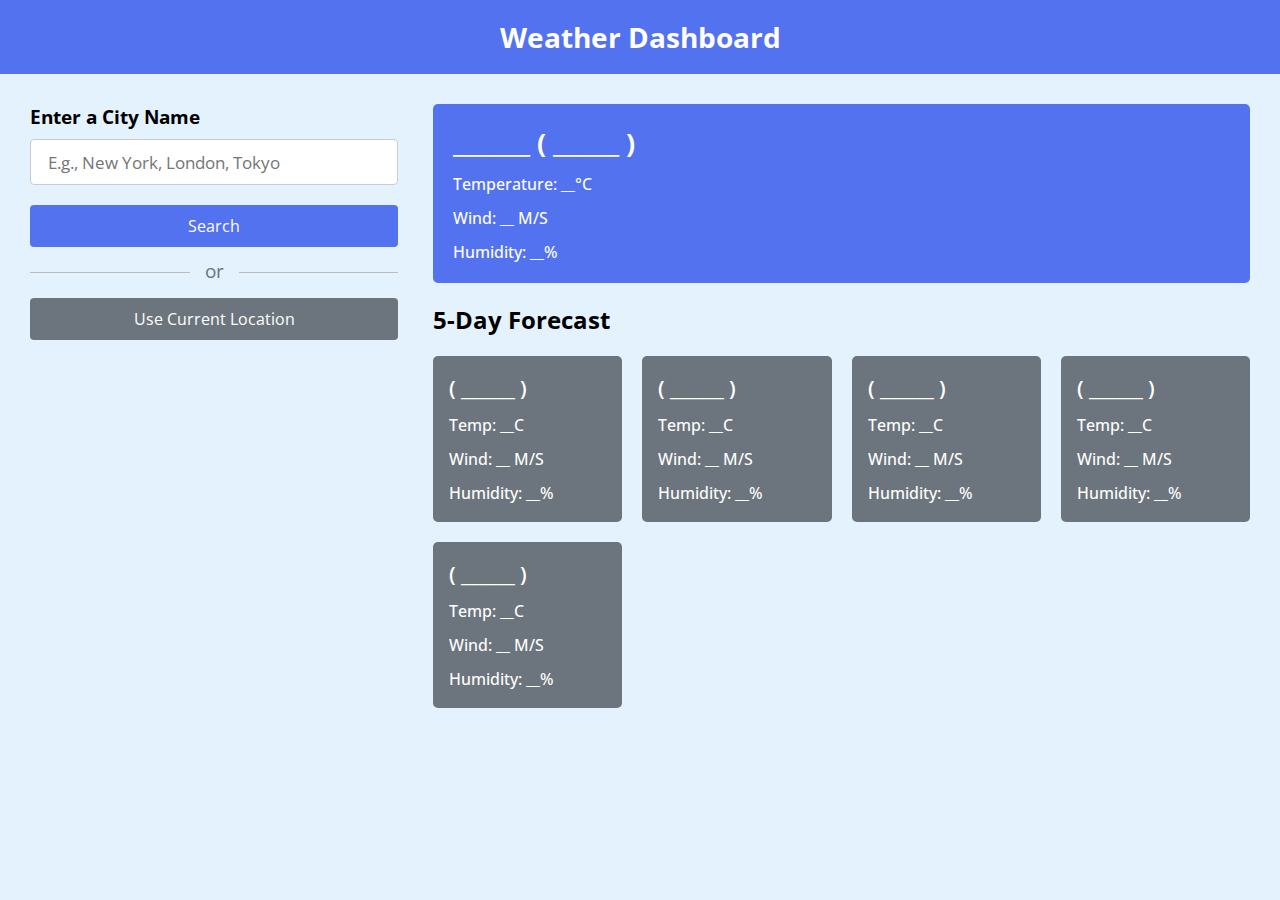
<file: problem1/index.html>
<!DOCTYPE html>

<html lang="en">
<head>
  <meta charset="utf-8">
  <title>Weather App Project JavaScript</title>
  <link rel="stylesheet" href="styles.css">
  <meta name="viewport" content="width=device-width, initial-scale=1.0">
  <script src="script.js" defer></script>
</head>
<body>
  <h1>Weather Dashboard</h1>
  <div class="container">
    <div class="weather-input">
      <h3>Enter a City Name</h3>
      <input class="city-input" type="text" placeholder="E.g., New York, London, Tokyo">
      <button class="search-btn">Search</button>
      <div class="separator"></div>
      <button class="location-btn">Use Current Location</button>
    </div>
    <div class="weather-data">
      <div class="current-weather">
        <div class="details">
          <h2>_______ ( ______ )</h2>
          <h6>Temperature: __°C</h6>
          <h6>Wind: __ M/S</h6>
          <h6>Humidity: __%</h6>
        </div>
      </div>
      <div class="days-forecast">
        <h2>5-Day Forecast</h2>
        <ul class="weather-cards">
          <li class="card">
            <h3>( ______ )</h3>
            <h6>Temp: __C</h6>
            <h6>Wind: __ M/S</h6>
            <h6>Humidity: __%</h6>
          </li>
          <li class="card">
            <h3>( ______ )</h3>
            <h6>Temp: __C</h6>
            <h6>Wind: __ M/S</h6>
            <h6>Humidity: __%</h6>
          </li>
          <li class="card">
            <h3>( ______ )</h3>
            <h6>Temp: __C</h6>
            <h6>Wind: __ M/S</h6>
            <h6>Humidity: __%</h6>
          </li>
          <li class="card">
            <h3>( ______ )</h3>
            <h6>Temp: __C</h6>
            <h6>Wind: __ M/S</h6>
            <h6>Humidity: __%</h6>
          </li>
          <li class="card">
            <h3>( ______ )</h3>
            <h6>Temp: __C</h6>
            <h6>Wind: __ M/S</h6>
            <h6>Humidity: __%</h6>
          </li>
        </ul>
      </div>
    </div>
  </div>
</body>
</html>
</file>
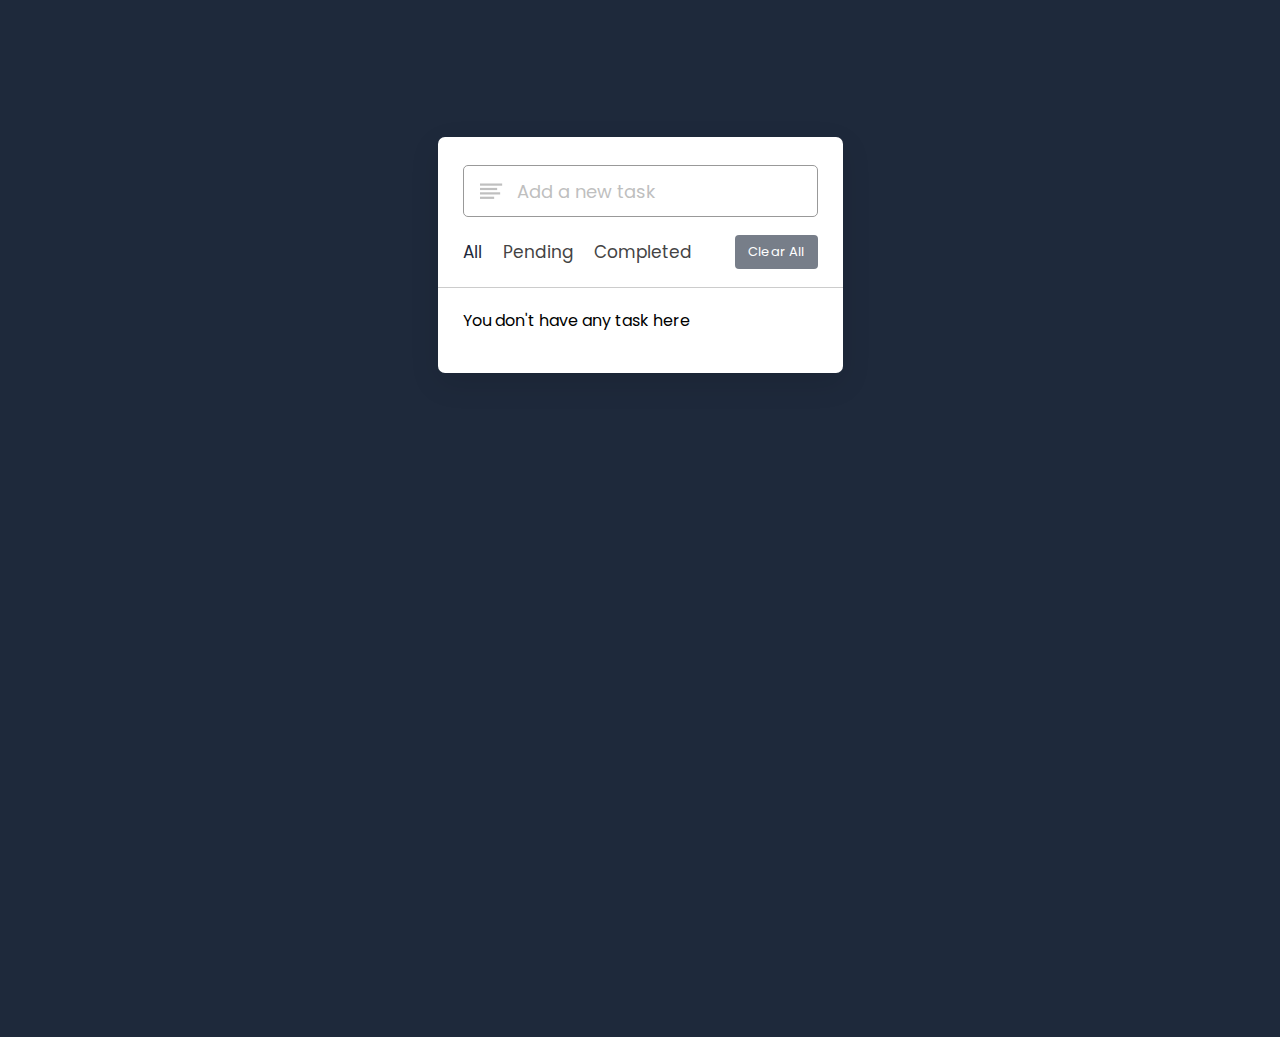
<file: problem3/index.html>
<!DOCTYPE html>
<html lang="en">

<head>
    <meta charset="UTF-8">
    <meta http-equiv="X-UA-Compatible" content="IE=edge">
    <meta name="viewport" content="width=device-width, initial-scale=1.0">
    <link rel="stylesheet" href="https://unicons.iconscout.com/release/v4.0.0/css/line.css">
    <link rel="stylesheet" href="style.css">
    <title>ToDo List</title>
</head>

<body>

    <div class="wrapper">
        <div class="task-input">
            <img src="bars-icon.svg">
            <input type="text" placeholder="Add a new task">
        </div>

        <div class="controls">
            <div class="filters">
                <span id="all" class="active">
                    All
                </span>
                <span id="pending">Pending</span>
                <span id="completed">Completed</span>
            </div>
            <button class="clear-btn">Clear All</button>
        </div>
        <ul class="task-box"></ul>

    </div>

    <script src="index.js"></script>
</body>

</html>
</file>
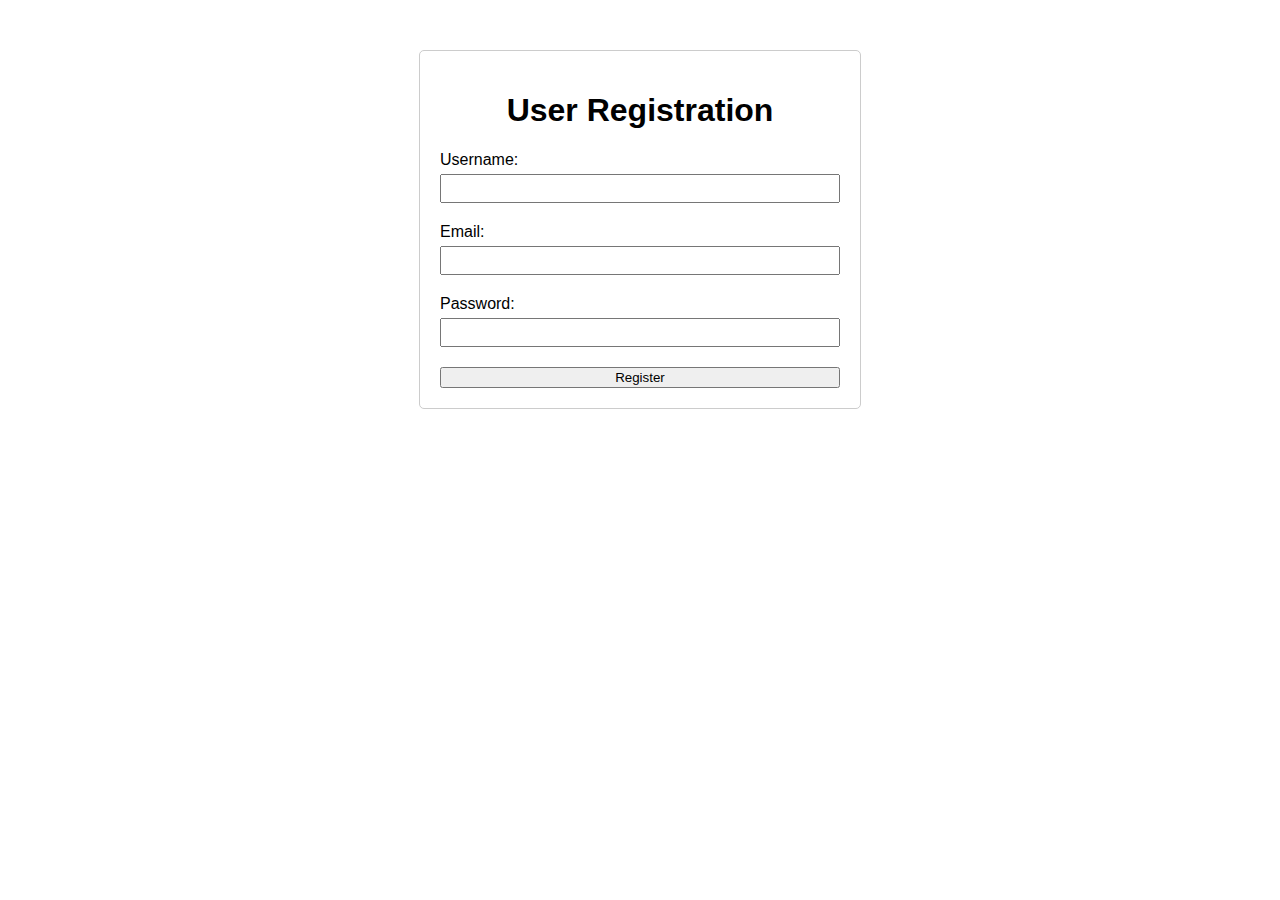
<file: problem4/index.html>
<!DOCTYPE html>
<html lang="en">
<head>
<meta charset="UTF-8">
<meta name="viewport" content="width=device-width, initial-scale=1.0">
<title>User Registration</title>
<link rel="stylesheet" href="styles.css">
</head>
<body>
<div class="container">
<h1>User Registration</h1>
<form id="registration-form">
<label for="username">Username:</label>
<input type="text" id="username" name="username" required>
<div id="username-error" class="error"></div>

<label for="email">Email:</label>
<input type="email" id="email" name="email" required>
<div id="email-error" class="error"></div>

<label for="password">Password:</label>
<input type="password" id="password" name="password" required>
<div id="password-error" class="error"></div>

<button type="submit">Register</button>
</form>
</div>
<script src="script.js"></script>
</body>
</html>
</file>
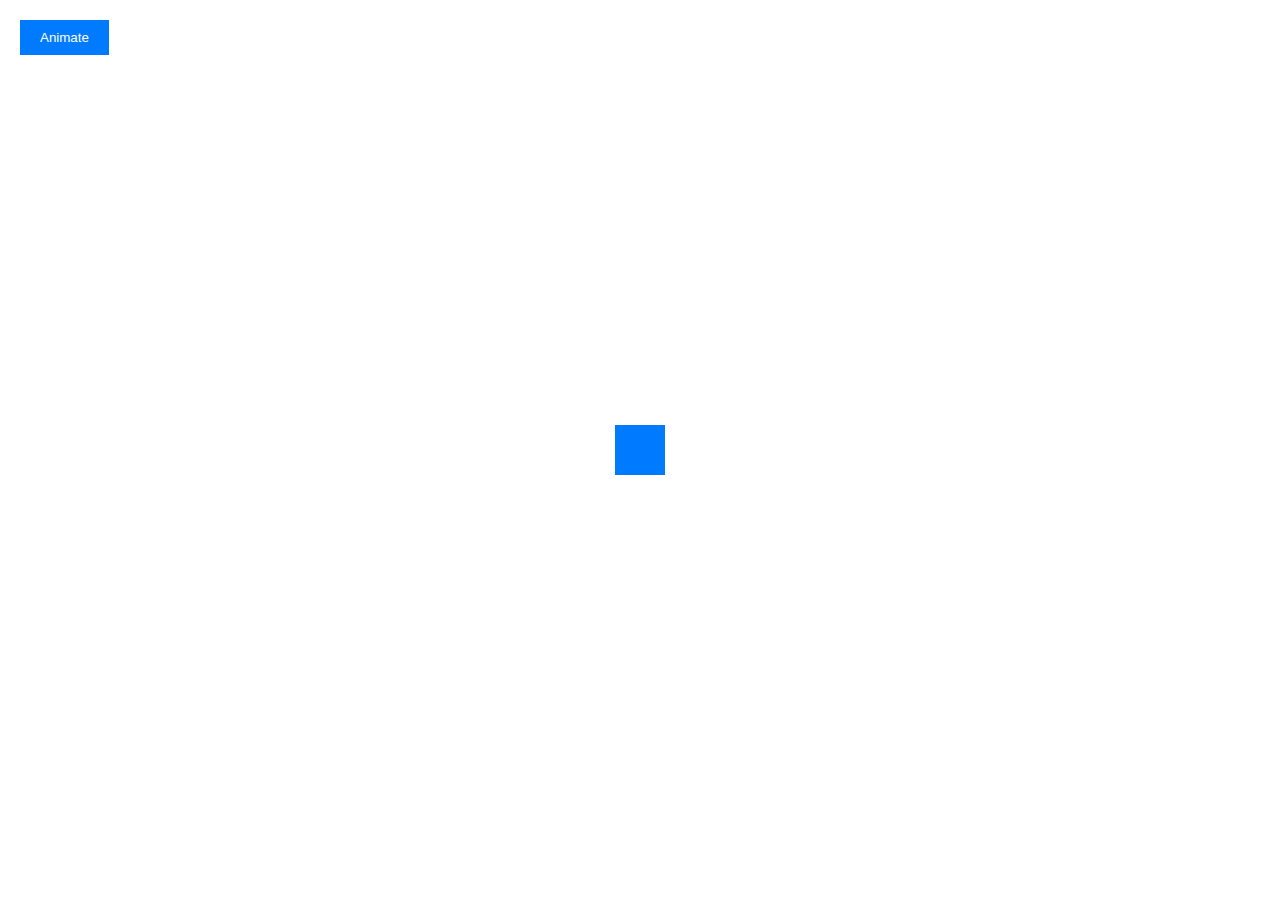
<file: problem5/index.html>
<!DOCTYPE html>
<html lang="en">
<head>
<meta charset="UTF-8">
<meta name="viewport" content="width=device-width, initial-scale=1.0">
<title>Div Animation</title>
<link rel="stylesheet" href="styles.css">
</head>
<body>
<div id="box"></div>
<button id="animate-btn">Animate</button>
<script src="script.js"></script>
</body>
</html>
</file>
<file: problem1/styles.css>
/* Import Google font - Open Sans */
@import url('https://fonts.googleapis.com/css2?family=Open+Sans:wght@400;500;600;700&display=swap');
* {
  margin: 0;
  padding: 0;
  box-sizing: border-box;
  font-family: 'Open Sans', sans-serif;
}
body {
  background: #E3F2FD;
}
h1 {
  background: #5372F0;
  font-size: 1.75rem;
  text-align: center;
  padding: 18px 0;
  color: #fff;
}
.container {
  display: flex;
  gap: 35px;
  padding: 30px;
}
.weather-input {
  width: 550px;
}
.weather-input input {
  height: 46px;
  width: 100%;
  outline: none;
  font-size: 1.07rem;
  padding: 0 17px;
  margin: 10px 0 20px 0;
  border-radius: 4px;
  border: 1px solid #ccc;
}
.weather-input input:focus {
  padding: 0 16px;
  border: 2px solid #5372F0;
}
.weather-input .separator {
  height: 1px;
  width: 100%;
  margin: 25px 0;
  background: #BBBBBB;
  display: flex;
  align-items: center;
  justify-content: center;
}
.weather-input .separator::before{
  content: "or";
  color: #6C757D;
  font-size: 1.18rem;
  padding: 0 15px;
  margin-top: -4px;
  background: #E3F2FD;
}
.weather-input button {
  width: 100%;
  padding: 10px 0;
  cursor: pointer;
  outline: none;
  border: none;
  border-radius: 4px;
  font-size: 1rem;
  color: #fff;
  background: #5372F0;
  transition: 0.2s ease;
}
.weather-input .search-btn:hover {
  background: #2c52ed;
}
.weather-input .location-btn {
  background: #6C757D;
}
.weather-input .location-btn:hover {
  background: #5c636a;
}
.weather-data {
  width: 100%;
}
.weather-data .current-weather {
  color: #fff;
  background: #5372F0;
  border-radius: 5px;
  padding: 20px 70px 20px 20px;
  display: flex;
  justify-content: space-between;
}
.current-weather h2 {
  font-weight: 700;
  font-size: 1.7rem;
}
.weather-data h6 {
  margin-top: 12px;
  font-size: 1rem;
  font-weight: 500;
}
.current-weather .icon {
  text-align: center;
}
.current-weather .icon img {
  max-width: 120px;
  margin-top: -15px;
}
.current-weather .icon h6 {
  margin-top: -10px;
  text-transform: capitalize;
}
.days-forecast h2 {
  margin: 20px 0;
  font-size: 1.5rem;
}
.days-forecast .weather-cards {
  display: flex;
  gap: 20px;
}
.weather-cards .card {
  color: #fff;
  padding: 18px 16px;
  list-style: none;
  width: calc(100% / 5);
  background: #6C757D;
  border-radius: 5px;
}
.weather-cards .card h3 {
  font-size: 1.3rem;
  font-weight: 600;
}
.weather-cards .card img {
  max-width: 70px;
  margin: 5px 0 -12px 0;
}

@media (max-width: 1400px) {
  .weather-data .current-weather {
    padding: 20px;
  }
  .weather-cards {
    flex-wrap: wrap;
  }
  .weather-cards .card {
    width: calc(100% / 4 - 15px);
  }
}
@media (max-width: 1200px) {
  .weather-cards .card {
    width: calc(100% / 3 - 15px);
  }
}
@media (max-width: 950px) {
  .weather-input {
    width: 450px;
  }
  .weather-cards .card {
    width: calc(100% / 2 - 10px);
  }
}
@media (max-width: 750px) {
  h1 {
    font-size: 1.45rem;
    padding: 16px 0;
  }
  .container {
    flex-wrap: wrap;
    padding: 15px;
  }
  .weather-input {
    width: 100%;
  }
  .weather-data h2 {
    font-size: 1.35rem;
  }
}
</file>
<file: problem3/style.css>
@import url('https://fonts.googleapis.com/css2?family=Poppins:wght@400;500;600;700&display=swap');

*{
    margin: 0;
    padding: 0;
    box-sizing: border-box;
    font-family: 'Poppins', sans-serif;
}

body{
    width: 100%;
    height: 100vh;
    overflow: hidden;
    background: #1e293b;
}

::selection{
    color: #fff;
    background: #1e293b;
}

.wrapper{
    max-width: 405px;
    background: #fff;
    margin: 137px auto;
    padding: 28px 0 30px;
    border-radius: 7px;
    box-shadow: 0 10px 30px rgba(0, 0, 0, 0.1);
}

.task-input{
    height: 52px;
    padding: 0 25px;
    position: relative;
}

.task-input img{
    top: 50%;
    position: absolute;
    transform: translate(17px, -50%);
}

.task-input input{
    height: 100%;
    width: 100%;
    outline: none;
    font-size: 18px;
    border-radius: 5px;
    padding: 0 20px 0 53px;
    border: 1px solid #999;
}

.task-input input:focus, .task-input input.active{
    padding-left: 52px;
    border: 2px solid #1e293b;
}

.task-input input::placeholder{
    color: #bfbfbf;
}

.controls, li{
    display: flex;
    align-items: center;
    justify-content: space-between;
}

.controls{
    padding: 18px 25px;
    border-bottom: 1px solid #ccc;
}

.filters span{
    margin: 0 8px;
    font-size: 17px;
    color: #444;
    cursor: pointer;
}

.filters span:first-child{
    margin-left: 0;
}

.filters span.active{
    color: #1e293b;
}

.controls .clear-btn{
    border: none;
    opacity: 0.6;
    outline: none;
    color: #fff;
    cursor: pointer;
    font-size: 13px;
    padding: 7px 13px;
    border-radius: 4px;
    background: #1e293b;
    letter-spacing: 0.3px;
    pointer-events: none;
    transition: transform 0.25s ease;
}

.clear-btn.active{
    opacity: 0.9;
    pointer-events: auto;
}

.clear-btn:active{
    transform: scale(0.93);
}

.task-box{
    margin-top: 20px;
    margin-right: 5px;
    padding: 0 20px 10px 25px;
}

.task-box.overflow{
    overflow-y: auto;
    max-height: 300px;
}

.task-box::-webkit-scrollbar{
    width: 5px;
}

.task-box::-webkit-scrollbar-track{
    background: #f1f1f1;
    border-radius: 25px;
}

.task-box::-webkit-scrollbar-thumb{
    background: #e6e6e6;
    border-radius: 25px;
}

.task-box .task{
    list-style: none;
    font-size: 17px;
    margin-bottom: 18px;
    padding-bottom: 16px;
    align-items: flex-start;
    border-bottom: 1px solid #ccc;
}

.task-box .task:last-child{
    margin-bottom: 0;
    border-bottom: 0;
    padding-bottom: 0;
}

.task-box .task label{
    display: flex;
    align-items: flex-start;
}

.task-box label input{
    margin-top: 7px;
    accent-color: #1e293b;
}

.task-box label p{
    user-select: none;
    margin-left: 12px;
    word-wrap: break-word;
}

.task label p.checked{
    text-decoration: line-through;
}

.task-box .settings{
    position: relative;
}

.settings :where(i, li){
    cursor: pointer;
}

.settings .task-menu{
    z-index: 10;
    right: -5px;
    bottom: -65px;
    padding: 5px 0;
    background: #fff;
    position: absolute;
    border-radius: 4px;
    transform: scale(0);
    transform-origin: top right;
    box-shadow: 0 0 6px rgba(0, 0, 0, 0.15);
    transition: transform 0.2s ease;
}

.task-box .task:last-child .task-menu{
    bottom: 0;
    transform-origin: bottom right;
}

.task-box .task:first-child .task-menu{
    bottom: -65px;
    transform-origin: top right;
}

.task-menu.show{
    transform: scale(1);
}

.task-menu li{
    height: 25px;
    font-size: 16px;
    margin-bottom: 2px;
    padding: 17px 15px;
    cursor: pointer;
    justify-content: flex-start;
}

.task-menu li:last-child{
    margin-bottom: 0;
}

.settings li:hover{
    background: #f5f5f5;
}

.settings li i{
    padding-right: 8px;
}

@media (max-width: 400px){
    body{
        padding: 0 10px;
    }

    .wrapper{
        padding: 20px 0;
    }

    .filters span{
        margin: 0 5px;
    }

    .task-input{
        padding: 0 20px;
    }

    .controls{
        padding: 18px 20px;
    }

    .task-box{
        margin-top: 20px;
        margin-right: 5px;
        padding: 0 15px 10px 20px;
    }

    .task label input{
        margin-top: 4px;
    }

}
</file>
<file: problem4/styles.css>
body {
    font-family: Arial, sans-serif;
    margin: 0;
    padding: 0;
  }
  
  .container {
    max-width: 400px;
    margin: 50px auto;
    padding: 20px;
    border: 1px solid #ccc;
    border-radius: 5px;
  }
  
  h1 {
    text-align: center;
  }
  
  form {
    display: flex;
    flex-direction: column;
  }
  
  label {
    margin-bottom: 5px;
  }
  
  input {
    padding: 5px;
    margin-bottom: 10px;
  }
  
  .error {
    color: red;
    margin-bottom: 10px;
  }
</file>
<file: problem5/styles.css>
body {
    font-family: Arial, sans-serif;
    margin: 0;
    padding: 0;
    overflow: hidden;
  }
  
  #box {
    width: 50px;
    height: 50px;
    background-color: #007bff;
    position: absolute;
    top: 50%;
    left: 50%;
    transform: translate(-50%, -50%);
    transition: transform 0.5s ease;
  }
  
  button {
    position: fixed;
    top: 20px;
    left: 20px;
    padding: 10px 20px;
    background-color: #007bff;
    color: white;
    border: none;
    cursor: pointer;
  }
</file>
